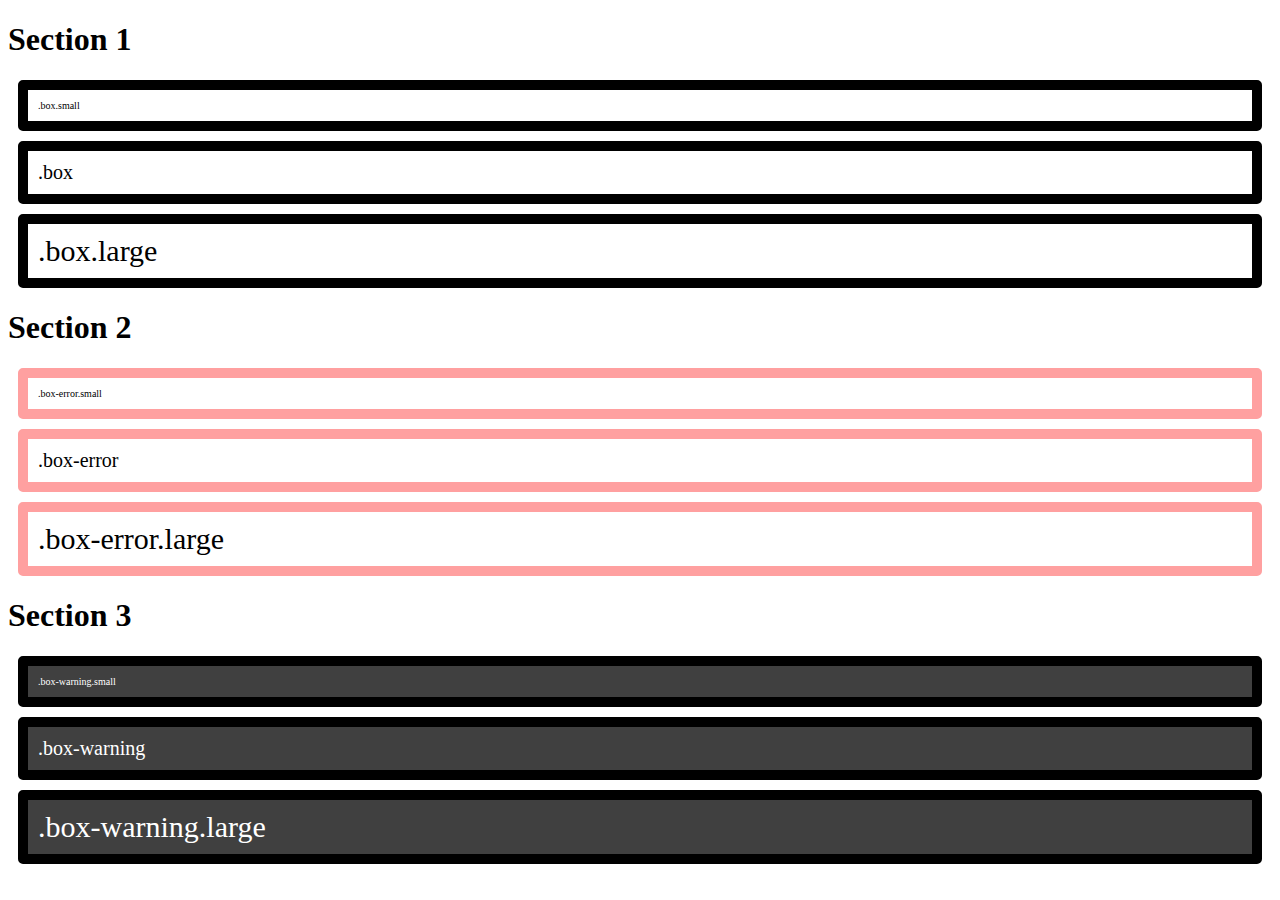
<file: LESSisMore/boxes.html>
﻿<!DOCTYPE html>
<html xmlns="http://www.w3.org/1999/xhtml">
<head>
    <title>SweNug - LESS is more</title>

    <link rel="stylesheet" href="boxes.css" />
</head>
    <body>
        <h1>Section 1</h1>
        <div class="box small">
            .box.small
        </div>
        <div class="box">
            .box
        </div>
        <div class="box large">
            .box.large
        </div>
        
        <h1>Section 2</h1>
        <div class="box-error small">
            .box-error.small
        </div>
        <div class="box-error">
            .box-error
        </div>
        <div class="box-error large">
            .box-error.large
        </div>
        
        <h1>Section 3</h1>
        <div class="box-warning small">
            .box-warning.small
        </div>
        <div class="box-warning">
            .box-warning
        </div>
        <div class="box-warning large">
            .box-warning.large
        </div>
    </body>
</html>
</file>
<file: LESSisMore/boxes.css>
﻿.box,
.box-error,
.box-warning {
  border: 1px solid #000;
  padding: 10px;
  margin: 10px;
  font-size: 20px;
  -moz-border-radius: 5px;
  -ms-border-radius: 5px;
  -webkit-border-radius: 5px;
  border-radius: 5px;
  -moz-transition: all 1s ease;
  -o-transition: all 1s ease;
  -webkit-transition: all 1s ease;
  transition: all 1s ease;
}
.box:hover,
.box-error:hover,
.box-warning:hover {
  -moz-transform: translateY(-10px);
  -ms-transform: translateY(-10px);
  -o-transform: translateY(-10px);
  -webkit-transform: translateY(-10px);
  transform: translateY(-10px);
  background-color: #cccccc;
}
.box.large,
.box-error.large,
.box-warning.large {
  font-size: 30px;
}
.box.small,
.box-error.small,
.box-warning.small {
  font-size: 10px;
}
@media (min-width: 500px) {
  .box,
  .box-error,
  .box-warning {
    border-width: 10px;
  }
}
@media print {
  .box,
  .box-error,
  .box-warning {
    border-style: dashed;
  }
}
.box-error {
  border-color: #ffa0a0;
  background-color: #ffffff;
  color: #000000;
  -moz-transition: all 1s ease;
  -o-transition: all 1s ease;
  -webkit-transition: all 1s ease;
  transition: all 1s ease;
}
.box-error:hover {
  -moz-transform: translateY(-10px);
  -ms-transform: translateY(-10px);
  -o-transform: translateY(-10px);
  -webkit-transform: translateY(-10px);
  transform: translateY(-10px);
  background-color: #ff0000;
}
.box-warning {
  border-color: #000000;
  background-color: #404040;
  color: #ffffff;
  -moz-transition: all 1s ease;
  -o-transition: all 1s ease;
  -webkit-transition: all 1s ease;
  transition: all 1s ease;
}
.box-warning:hover {
  -moz-transform: translateY(-10px);
  -ms-transform: translateY(-10px);
  -o-transform: translateY(-10px);
  -webkit-transform: translateY(-10px);
  transform: translateY(-10px);
  background-color: #000000;
}
/*# sourceMappingURL=boxes.css.map */
</file>
